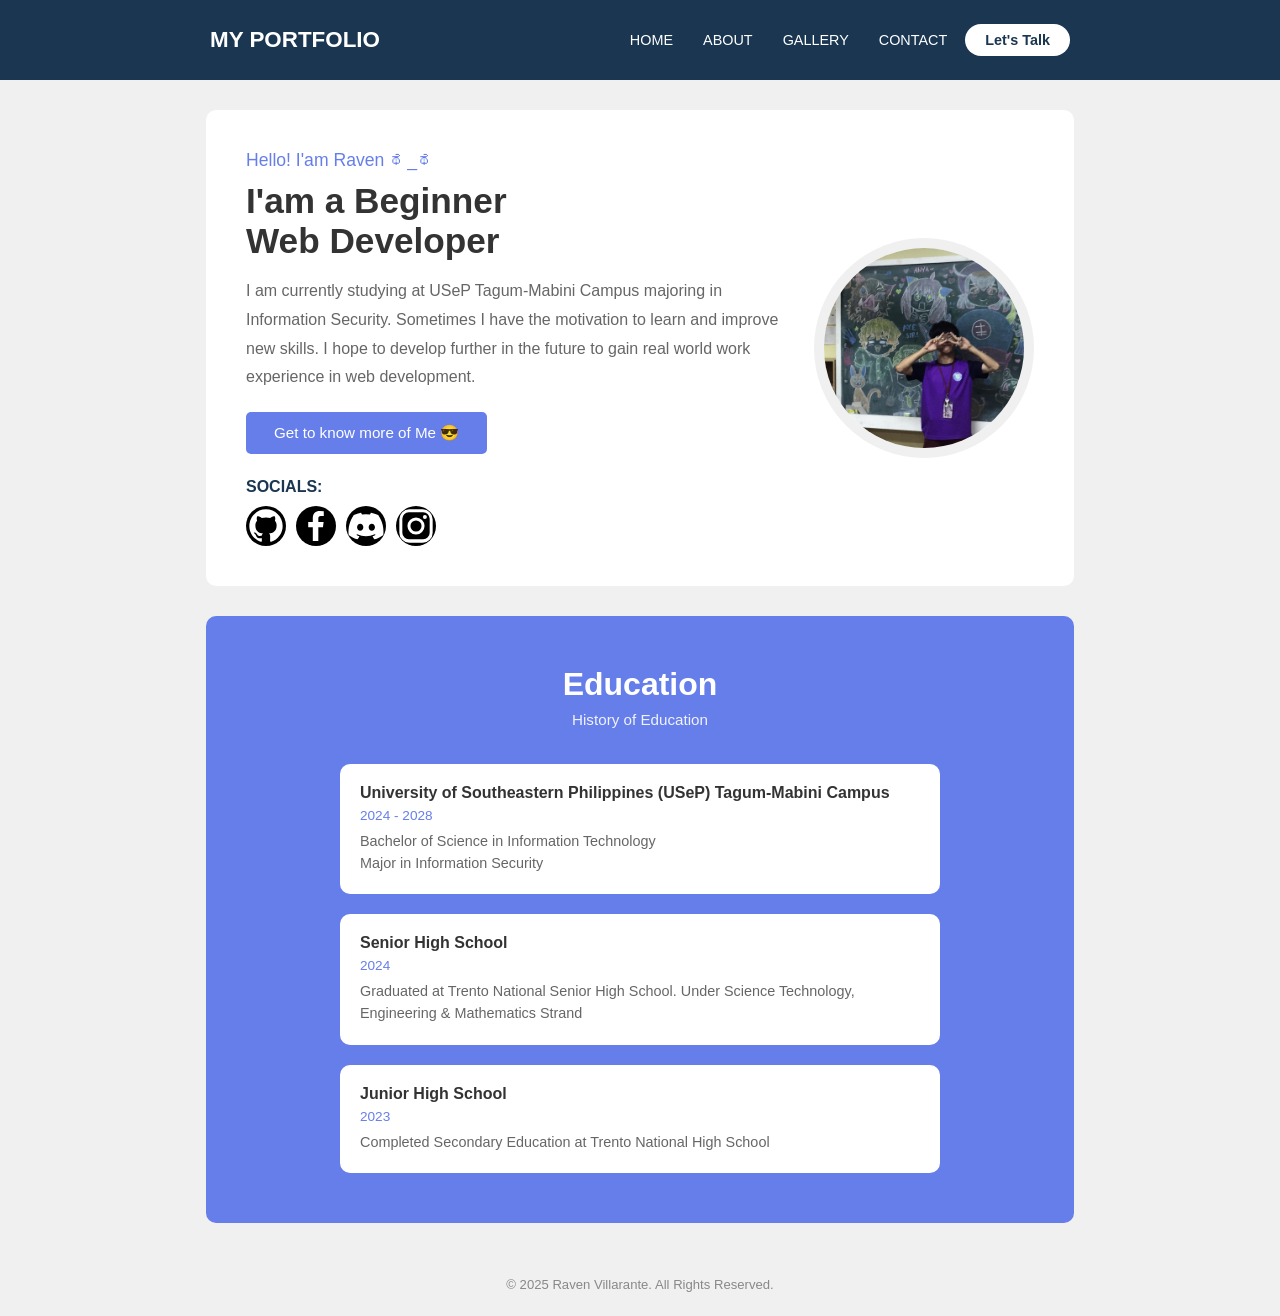
<file: index.html>
<!DOCTYPE HTML>
<html lang="en">
<head>
    <title>Home - Raven's Portfolio</title>
    <meta charset="UTF-8">
    <meta name="viewport" content="width=device-width, initial-scale=1.0">
    <link rel="stylesheet" href="portfolio-style.css">
</head>
<body>

    <!-- NAVIGATION -->
    <div class="nav-wrapper">
        <div class="nav-inner">
            <a href="index.html" class="nav-logo">MY PORTFOLIO</a>
            <div class="nav-links">
                <a href="index.html">HOME</a>
                <a href="About.html">ABOUT</a>
                <a href="Gallery.html">GALLERY</a>
                <a href="Contact.html">CONTACT</a>
                <a href="Contact.html" class="btn-talk">Let's Talk</a>
            </div>
        </div>
    </div>

    <div class="page-content">

        <!-- HERO CARD -->
        <div class="card">
            <div class="hero-flex">
                <div class="hero-text">
                    <span class="greeting">Hello! I'am Raven ಥ_ಥ</span>
                    <h1>I'am a Beginner<br>Web Developer</h1>
                    <p>I am currently studying at USeP Tagum-Mabini Campus majoring in Information Security. Sometimes I have the motivation to learn and improve new skills. I hope to develop further in the future to gain real world work experience in web development.</p>
                    <a href="contact.html" class="btn-cta">Get to know more of Me 😎</a>
                    <span class="socials-label">SOCIALS:</span>
                    <div class="socials-row">
                        <a href="https://github.com/rmvillarante03202400130-hubm" target="_blank">
                            <svg width="40" height="40" viewBox="0 0 24 24" fill="none" xmlns="http://www.w3.org/2000/svg">
                                <circle cx="12" cy="12" r="12" fill="black"/>
                                <path d="M12 2C6.477 2 2 6.477 2 12c0 4.42 2.865 8.17 6.839 9.49.5.092.682-.217.682-.482 0-.237-.008-.866-.013-1.7-2.782.603-3.369-1.34-3.369-1.34-.454-1.156-1.11-1.463-1.11-1.463-.908-.62.069-.608.069-.608 1.003.07 1.531 1.03 1.531 1.03.892 1.529 2.341 1.087 2.91.832.092-.647.35-1.088.636-1.338-2.22-.253-4.555-1.11-4.555-4.943 0-1.091.39-1.984 1.029-2.683-.103-.253-.446-1.27.098-2.647 0 0 .84-.269 2.75 1.025A9.578 9.578 0 0112 6.836c.85.004 1.705.115 2.504.337 1.909-1.294 2.747-1.025 2.747-1.025.546 1.377.203 2.394.1 2.647.64.699 1.028 1.592 1.028 2.683 0 3.842-2.339 4.687-4.566 4.935.359.309.678.919.678 1.852 0 1.336-.012 2.415-.012 2.743 0 .267.18.578.688.48C19.137 20.167 22 16.418 22 12c0-5.523-4.477-10-10-10z" fill="white"/>
                            </svg>
                        </a>
                        <a href="https://www.facebook.com/raven.villarante231" target="_blank">
                            <svg width="40" height="40" viewBox="0 0 24 24" fill="none" xmlns="http://www.w3.org/2000/svg">
                                <circle cx="12" cy="12" r="12" fill="black"/>
                                <path d="M13.397 20.997v-8.196h2.765l.411-3.209h-3.176V7.548c0-.926.258-1.56 1.587-1.56h1.684V3.127A22.336 22.336 0 0014.201 3c-2.444 0-4.122 1.492-4.122 4.231v2.355H7.332v3.209h2.753v8.202h3.312z" fill="white"/>
                            </svg>
                        </a>
                        <a href="https://discord.com/users/927681116398313542" target="_blank">
                            <svg width="40" height="40" viewBox="0 0 24 24" fill="none" xmlns="http://www.w3.org/2000/svg">
                                <circle cx="12" cy="12" r="12" fill="black"/>
                                <path d="M19.27 5.33C17.94 4.71 16.5 4.26 15 4a.09.09 0 00-.07.03c-.18.33-.39.76-.53 1.09a16.09 16.09 0 00-4.8 0c-.14-.34-.35-.76-.54-1.09c-.01-.02-.04-.03-.07-.03c-1.5.26-2.93.71-4.27 1.33c-.01 0-.02.01-.03.02c-2.72 4.07-3.47 8.03-3.1 11.95c0 .02.01.04.03.05c1.8 1.32 3.53 2.12 5.24 2.65c.03.01.06 0 .07-.02c.4-.55.76-1.13 1.07-1.74c.02-.04 0-.08-.04-.09c-.57-.22-1.11-.48-1.64-.78c-.04-.02-.04-.08-.01-.11c.11-.08.22-.17.33-.25c.02-.02.05-.02.07-.01c3.44 1.57 7.15 1.57 10.55 0c.02-.01.05-.01.07.01c.11.09.22.17.33.26c.04.03.04.09-.01.11c-.52.31-1.07.56-1.64.78c-.04.01-.05.06-.04.09c.32.61.68 1.19 1.07 1.74c.03.01.06.02.09.01c1.72-.53 3.45-1.33 5.25-2.65c.02-.01.03-.03.03-.05c.44-4.53-.73-8.46-3.1-11.95c-.01-.01-.02-.02-.04-.02zM8.52 14.91c-1.03 0-1.89-.95-1.89-2.12s.84-2.12 1.89-2.12c1.06 0 1.9.96 1.89 2.12c0 1.17-.84 2.12-1.89 2.12zm6.97 0c-1.03 0-1.89-.95-1.89-2.12s.84-2.12 1.89-2.12c1.06 0 1.9.96 1.89 2.12c0 1.17-.83 2.12-1.89 2.12z" fill="white"/>
                            </svg>
                        </a>
                        <a href="https://instagram.com/c.raves_231" target="_blank">
                            <svg width="40" height="40" viewBox="0 0 24 24" fill="none" xmlns="http://www.w3.org/2000/svg">
                                <circle cx="12" cy="12" r="12" fill="black"/>
                                <path d="M12 6.865A5.135 5.135 0 1017.135 12 5.135 5.135 0 0012 6.865zm0 8.469A3.334 3.334 0 1115.334 12 3.333 3.333 0 0112 15.334z" fill="white"/>
                                <circle cx="17.338" cy="6.662" r="1.2" fill="white"/>
                                <path d="M20.188 3.812A5.706 5.706 0 0016 2h-8a5.706 5.706 0 00-4.188 1.812A5.706 5.706 0 002 8v8a5.706 5.706 0 001.812 4.188A5.706 5.706 0 008 22h8a5.706 5.706 0 004.188-1.812A5.706 5.706 0 0022 16V8a5.706 5.706 0 00-1.812-4.188zM20.2 16a3.9 3.9 0 01-3.9 3.9H7.7A3.9 3.9 0 013.8 16V7.7A3.9 3.9 0 017.7 3.8h8.6a3.9 3.9 0 013.9 3.9V16z" fill="white"/>
                            </svg>
                        </a>
                    </div>
                </div>
                <div class="hero-photo">
                    <img src="RAVENPIC.jpg" alt="Raven Villarante">
                </div>
            </div>
        </div>

        <!-- EDUCATION CARD -->
        <div class="education-card">
            <h2>Education</h2>
            <p class="subtitle">History of Education</p>
            <div class="timeline">
                <div class="timeline-item">
                    <h3>University of Southeastern Philippines (USeP) Tagum-Mabini Campus</h3>
                    <span class="year">2024 - 2028</span>
                    <p>Bachelor of Science in Information Technology<br>Major in Information Security</p>
                </div>
                <div class="timeline-item">
                    <h3>Senior High School</h3>
                    <span class="year">2024</span>
                    <p>Graduated at Trento National Senior High School. Under Science Technology, Engineering & Mathematics Strand</p>
                </div>
                <div class="timeline-item">
                    <h3>Junior High School</h3>
                    <span class="year">2023</span>
                    <p>Completed Secondary Education at Trento National High School</p>
                </div>
            </div>
        </div>

    </div>

    <div class="site-footer">
        <p>© 2025 Raven Villarante. All Rights Reserved.</p>
    </div>

</body>
</html>
</file>
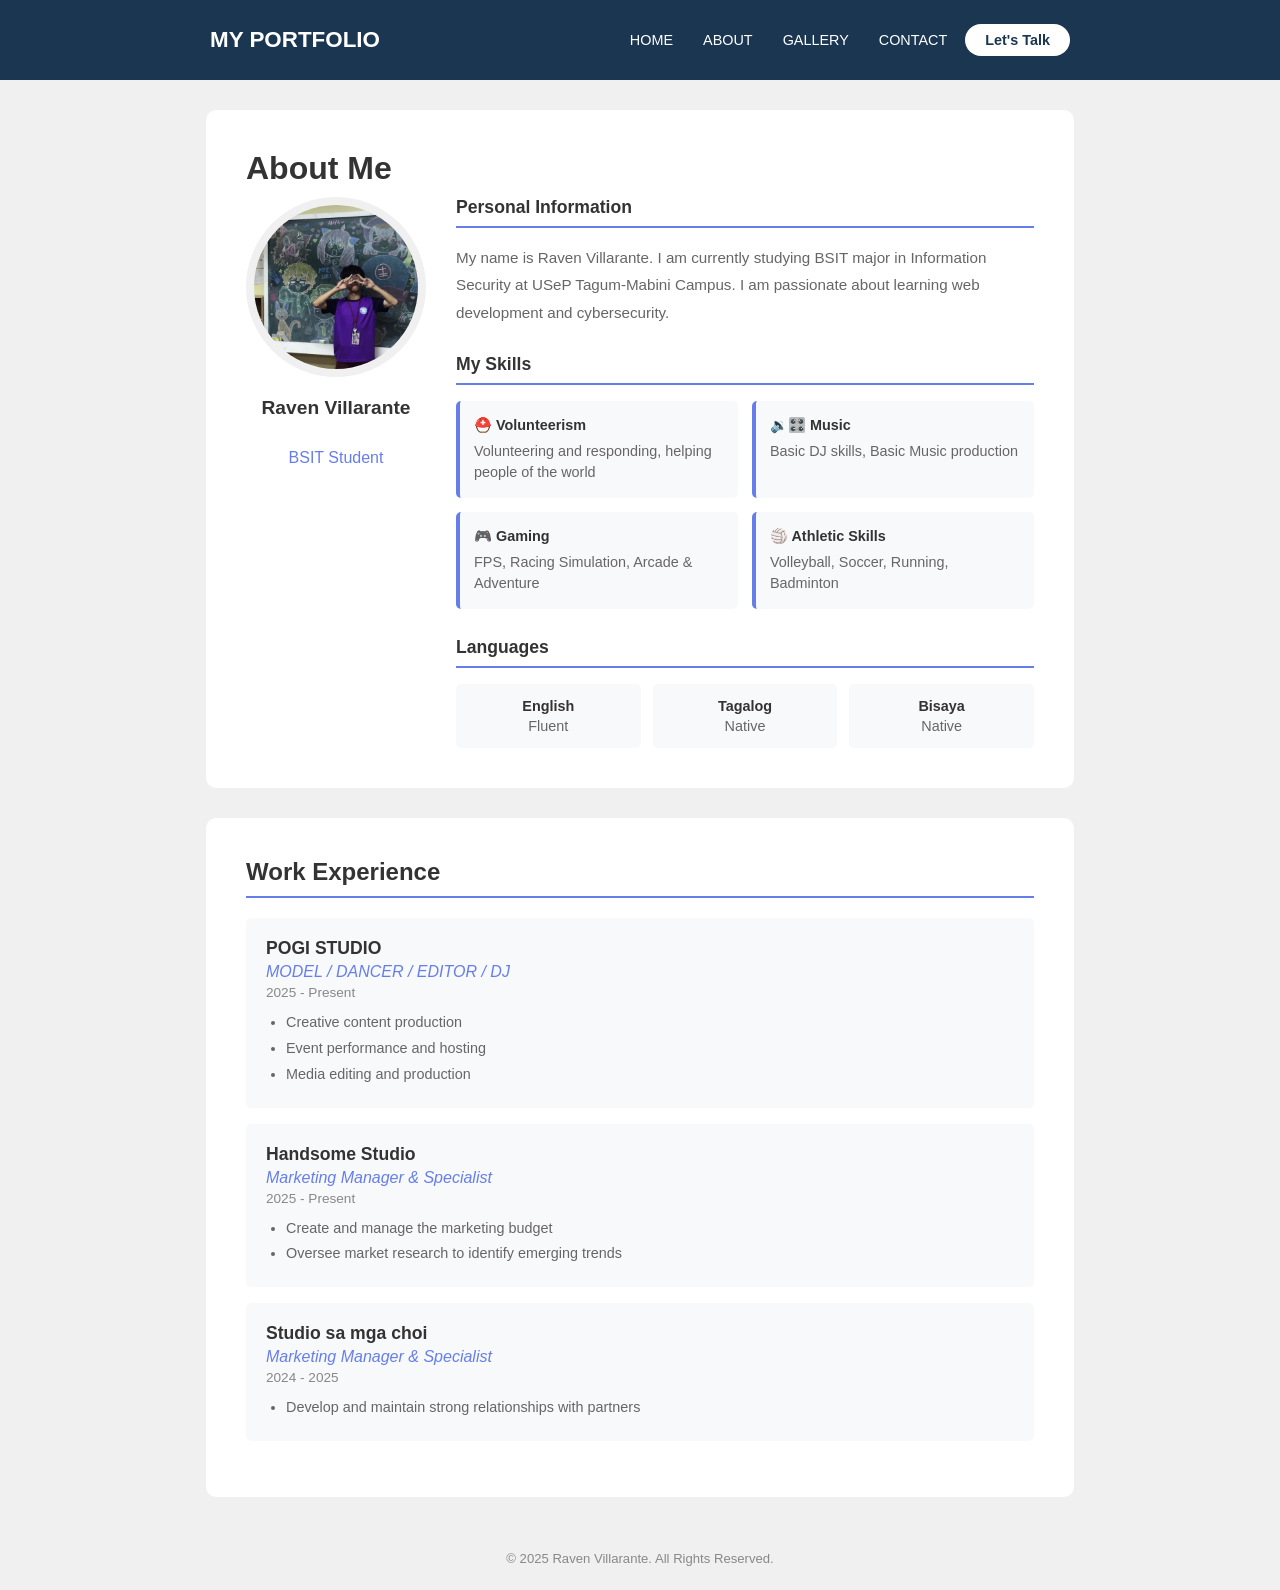
<file: About.html>
<!DOCTYPE HTML>
<html lang="en">
<head>
    <title>About - Raven's Portfolio</title>
    <meta charset="UTF-8">
    <meta name="viewport" content="width=device-width, initial-scale=1.0">
    <link rel="stylesheet" href="portfolio-style.css">
</head>
<body>

    <!-- NAVIGATION -->
    <div class="nav-wrapper">
        <div class="nav-inner">
            <a href="index.html" class="nav-logo">MY PORTFOLIO</a>
            <div class="nav-links">
                <a href="index.html">HOME</a>
                <a href="About.html">ABOUT</a>
                <a href="Gallery.html">GALLERY</a>
                <a href="Contact.html">CONTACT</a>
                <a href="Contact.html" class="btn-talk">Let's Talk</a>
            </div>
        </div>
    </div>

    <div class="page-content">

        <!-- ABOUT ME CARD -->
        <div class="card">
            <h1>About Me</h1>
            <div class="about-top">
                <div class="about-photo-col">
                    <img src="RAVENPIC.jpg" alt="Raven Villarante">
                    <h2>Raven Villarante</h2>
                    <p>BSIT Student</p>
                </div>
                <div class="about-info-col">
                    <h3 class="section-heading">Personal Information</h3>
                    <p class="about-desc">My name is Raven Villarante. I am currently studying BSIT major in Information Security at USeP Tagum-Mabini Campus. I am passionate about learning web development and cybersecurity.</p>

                    <h3 class="section-heading">My Skills</h3>
                    <div class="skills-grid">
                        <div class="skill-box">
                            <strong>⛑️ Volunteerism</strong>
                            Volunteering and responding, helping people of the world
                        </div>
                        <div class="skill-box">
                            <strong>🔉🎛️ Music</strong>
                            Basic DJ skills, Basic Music production
                        </div>
                        <div class="skill-box">
                            <strong>🎮 Gaming</strong>
                            FPS, Racing Simulation, Arcade & Adventure
                        </div>
                        <div class="skill-box">
                            <strong>🏐 Athletic Skills</strong>
                            Volleyball, Soccer, Running, Badminton
                        </div>
                    </div>

                    <h3 class="section-heading">Languages</h3>
                    <div class="lang-grid">
                        <div class="lang-box">
                            <strong>English</strong>
                            Fluent
                        </div>
                        <div class="lang-box">
                            <strong>Tagalog</strong>
                            Native
                        </div>
                        <div class="lang-box">
                            <strong>Bisaya</strong>
                            Native
                        </div>
                    </div>
                </div>
            </div>
        </div>

        <!-- WORK EXPERIENCE CARD -->
        <div class="card">
            <h2>Work Experience</h2>
            <div class="work-item">
                <strong>POGI STUDIO</strong>
                <em>MODEL / DANCER / EDITOR / DJ</em>
                <span class="year">2025 - Present</span>
                <ul>
                    <li>Creative content production</li>
                    <li>Event performance and hosting</li>
                    <li>Media editing and production</li>
                </ul>
            </div>
            <div class="work-item">
                <strong>Handsome Studio</strong>
                <em>Marketing Manager & Specialist</em>
                <span class="year">2025 - Present</span>
                <ul>
                    <li>Create and manage the marketing budget</li>
                    <li>Oversee market research to identify emerging trends</li>
                </ul>
            </div>
            <div class="work-item">
                <strong>Studio sa mga choi</strong>
                <em>Marketing Manager & Specialist</em>
                <span class="year">2024 - 2025</span>
                <ul>
                    <li>Develop and maintain strong relationships with partners</li>
                </ul>
            </div>
        </div>

    </div>

    <div class="site-footer">
        <p>© 2025 Raven Villarante. All Rights Reserved.</p>
    </div>

</body>
</html>
</file>
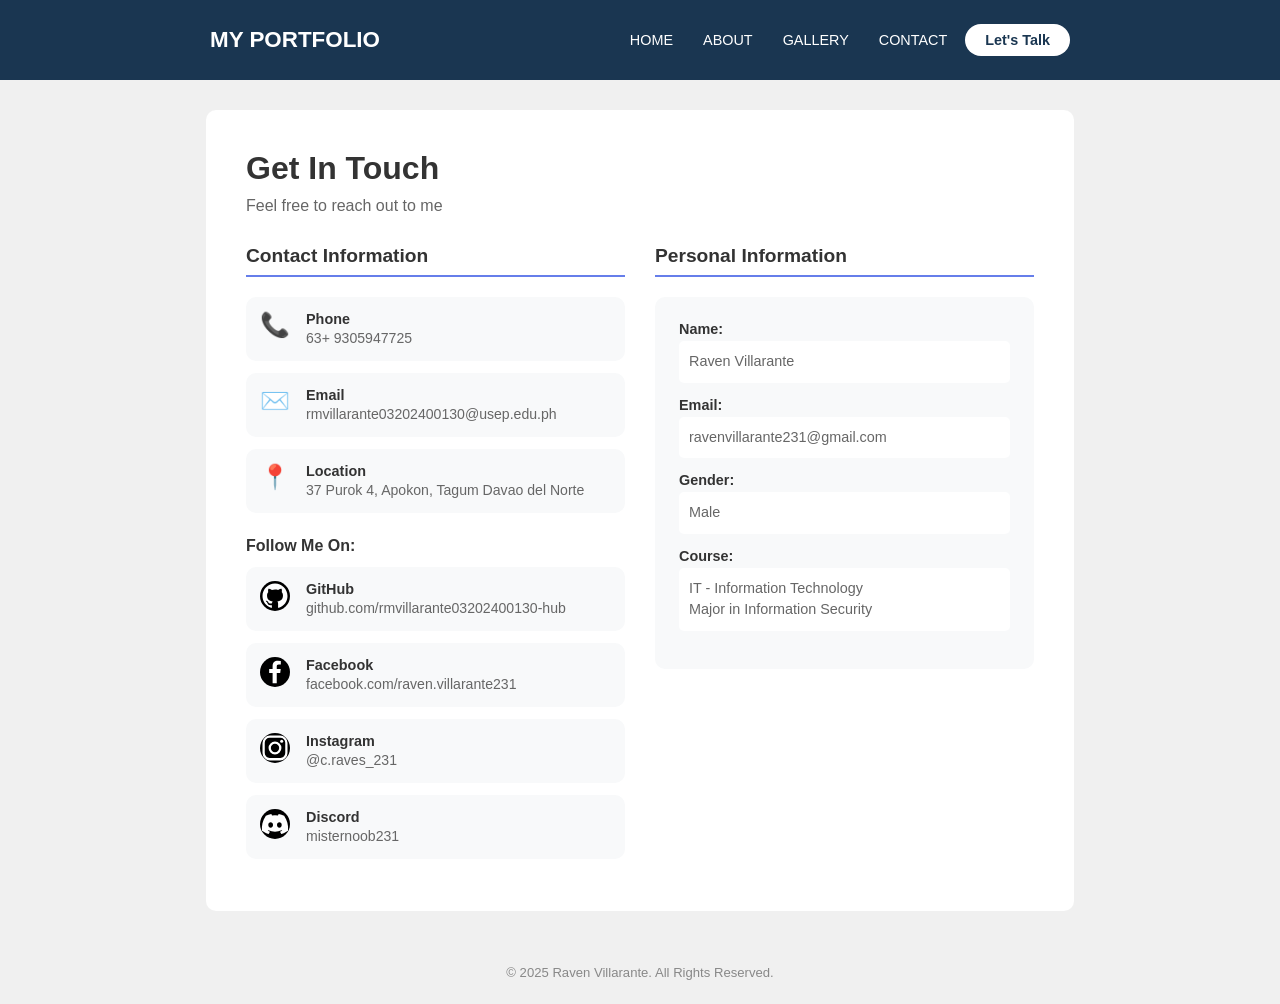
<file: Contact.html>
<!DOCTYPE HTML>
<html lang="en">
<head>
    <title>Contact - Raven's Portfolio</title>
    <meta charset="UTF-8">
    <meta name="viewport" content="width=device-width, initial-scale=1.0">
    <link rel="stylesheet" href="portfolio-style.css">
</head>
<body>

    <!-- NAVIGATION -->
    <div class="nav-wrapper">
        <div class="nav-inner">
            <a href="index.html" class="nav-logo">MY PORTFOLIO</a>
            <div class="nav-links">
                <a href="index.html">HOME</a>
                <a href="About.html">ABOUT</a>
                <a href="Gallery.html">GALLERY</a>
                <a href="Contact.html">CONTACT</a>
                <a href="Contact.html" class="btn-talk">Let's Talk</a>
            </div>
        </div>
    </div>

    <div class="page-content">

        <!-- CONTACT CARD -->
        <div class="card">
            <h1>Get In Touch</h1>
            <p style="color: #666; margin-bottom: 30px;">Feel free to reach out to me</p>

            <div class="contact-flex">

                <!-- LEFT: Contact Info -->
                <div class="contact-col">
                    <h2>Contact Information</h2>

                    <div class="contact-item">
                        <span class="icon">📞</span>
                        <div>
                            <strong>Phone</strong>
                            <span>63+ 9305947725</span>
                        </div>
                    </div>

                    <div class="contact-item">
                        <span class="icon">✉️</span>
                        <div>
                            <strong>Email</strong>
                            <span>rmvillarante03202400130@usep.edu.ph</span>
                        </div>
                    </div>

                    <div class="contact-item">
                        <span class="icon">📍</span>
                        <div>
                            <strong>Location</strong>
                            <span>37 Purok 4, Apokon, Tagum Davao del Norte </span>
                        </div>
                    </div>

                    <p class="follow-heading">Follow Me On:</p>

                    <div class="contact-item">
                        <span class="icon">
                            <svg width="30" height="30" viewBox="0 0 24 24" fill="none" xmlns="http://www.w3.org/2000/svg">
                                <circle cx="12" cy="12" r="12" fill="black"/>
                                <path d="M12 2C6.477 2 2 6.477 2 12c0 4.42 2.865 8.17 6.839 9.49.5.092.682-.217.682-.482 0-.237-.008-.866-.013-1.7-2.782.603-3.369-1.34-3.369-1.34-.454-1.156-1.11-1.463-1.11-1.463-.908-.62.069-.608.069-.608 1.003.07 1.531 1.03 1.531 1.03.892 1.529 2.341 1.087 2.91.832.092-.647.35-1.088.636-1.338-2.22-.253-4.555-1.11-4.555-4.943 0-1.091.39-1.984 1.029-2.683-.103-.253-.446-1.27.098-2.647 0 0 .84-.269 2.75 1.025A9.578 9.578 0 0112 6.836c.85.004 1.705.115 2.504.337 1.909-1.294 2.747-1.025 2.747-1.025.546 1.377.203 2.394.1 2.647.64.699 1.028 1.592 1.028 2.683 0 3.842-2.339 4.687-4.566 4.935.359.309.678.919.678 1.852 0 1.336-.012 2.415-.012 2.743 0 .267.18.578.688.48C19.137 20.167 22 16.418 22 12c0-5.523-4.477-10-10-10z" fill="white"/>
                            </svg>
                        </span>
                        <div>
                            <strong>GitHub</strong>
                            <span>github.com/rmvillarante03202400130-hub</span>
                        </div>
                    </div>

                    <div class="contact-item">
                        <span class="icon">
                            <svg width="30" height="30" viewBox="0 0 24 24" fill="none" xmlns="http://www.w3.org/2000/svg">
                                <circle cx="12" cy="12" r="12" fill="black"/>
                                <path d="M13.397 20.997v-8.196h2.765l.411-3.209h-3.176V7.548c0-.926.258-1.56 1.587-1.56h1.684V3.127A22.336 22.336 0 0014.201 3c-2.444 0-4.122 1.492-4.122 4.231v2.355H7.332v3.209h2.753v8.202h3.312z" fill="white"/>
                            </svg>
                        </span>
                        <div>
                            <strong>Facebook</strong>
                            <span>facebook.com/raven.villarante231</span>
                        </div>
                    </div>

                    <div class="contact-item">
                        <span class="icon">
                            <svg width="30" height="30" viewBox="0 0 24 24" fill="none" xmlns="http://www.w3.org/2000/svg">
                                <circle cx="12" cy="12" r="12" fill="black"/>
                                <path d="M12 6.865A5.135 5.135 0 1017.135 12 5.135 5.135 0 0012 6.865zm0 8.469A3.334 3.334 0 1115.334 12 3.333 3.333 0 0112 15.334z" fill="white"/>
                                <circle cx="17.338" cy="6.662" r="1.2" fill="white"/>
                                <path d="M20.188 3.812A5.706 5.706 0 0016 2h-8a5.706 5.706 0 00-4.188 1.812A5.706 5.706 0 002 8v8a5.706 5.706 0 001.812 4.188A5.706 5.706 0 008 22h8a5.706 5.706 0 004.188-1.812A5.706 5.706 0 0022 16V8a5.706 5.706 0 00-1.812-4.188zM20.2 16a3.9 3.9 0 01-3.9 3.9H7.7A3.9 3.9 0 013.8 16V7.7A3.9 3.9 0 017.7 3.8h8.6a3.9 3.9 0 013.9 3.9V16z" fill="white"/>
                            </svg>
                        </span>
                        <div>
                            <strong>Instagram</strong>
                            <span>@c.raves_231</span>
                        </div>
                    </div>

                    <div class="contact-item">
                        <span class="icon">
                            <svg width="30" height="30" viewBox="0 0 24 24" fill="none" xmlns="http://www.w3.org/2000/svg">
                                <circle cx="12" cy="12" r="12" fill="black"/>
                                <path d="M19.27 5.33C17.94 4.71 16.5 4.26 15 4a.09.09 0 00-.07.03c-.18.33-.39.76-.53 1.09a16.09 16.09 0 00-4.8 0c-.14-.34-.35-.76-.54-1.09c-.01-.02-.04-.03-.07-.03c-1.5.26-2.93.71-4.27 1.33c-.01 0-.02.01-.03.02c-2.72 4.07-3.47 8.03-3.1 11.95c0 .02.01.04.03.05c1.8 1.32 3.53 2.12 5.24 2.65c.03.01.06 0 .07-.02c.4-.55.76-1.13 1.07-1.74c.02-.04 0-.08-.04-.09c-.57-.22-1.11-.48-1.64-.78c-.04-.02-.04-.08-.01-.11c.11-.08.22-.17.33-.25c.02-.02.05-.02.07-.01c3.44 1.57 7.15 1.57 10.55 0c.02-.01.05-.01.07.01c.11.09.22.17.33.26c.04.03.04.09-.01.11c-.52.31-1.07.56-1.64.78c-.04.01-.05.06-.04.09c.32.61.68 1.19 1.07 1.74c.03.01.06.02.09.01c1.72-.53 3.45-1.33 5.25-2.65c.02-.01.03-.03.03-.05c.44-4.53-.73-8.46-3.1-11.95c-.01-.01-.02-.02-.04-.02zM8.52 14.91c-1.03 0-1.89-.95-1.89-2.12s.84-2.12 1.89-2.12c1.06 0 1.9.96 1.89 2.12c0 1.17-.84 2.12-1.89 2.12zm6.97 0c-1.03 0-1.89-.95-1.89-2.12s.84-2.12 1.89-2.12c1.06 0 1.9.96 1.89 2.12c0 1.17-.83 2.12-1.89 2.12z" fill="white"/>
                            </svg>
                        </span>
                        <div>
                            <strong>Discord</strong>
                            <span>misternoob231</span>
                        </div>
                    </div>
                </div>

                <!-- RIGHT: Personal Info -->
                <div class="contact-col">
                    <h2>Personal Information</h2>
                    <div class="personal-info-box">
                        <div class="info-field">
                            <label>Name:</label>
                            <p>Raven Villarante</p>
                        </div>
                        <div class="info-field">
                            <label>Email:</label>
                            <p>ravenvillarante231@gmail.com</p>
                        </div>
                        <div class="info-field">
                            <label>Gender:</label>
                            <p>Male</p>
                        </div>
                        <div class="info-field">
                            <label>Course:</label>
                            <p>IT - Information Technology<br>Major in Information Security</p>
                        </div>
                    </div>
                </div>

            </div>
        </div>

    </div>

    <div class="site-footer">
        <p>© 2025 Raven Villarante. All Rights Reserved.</p>
    </div>

</body>
</html>
</file>
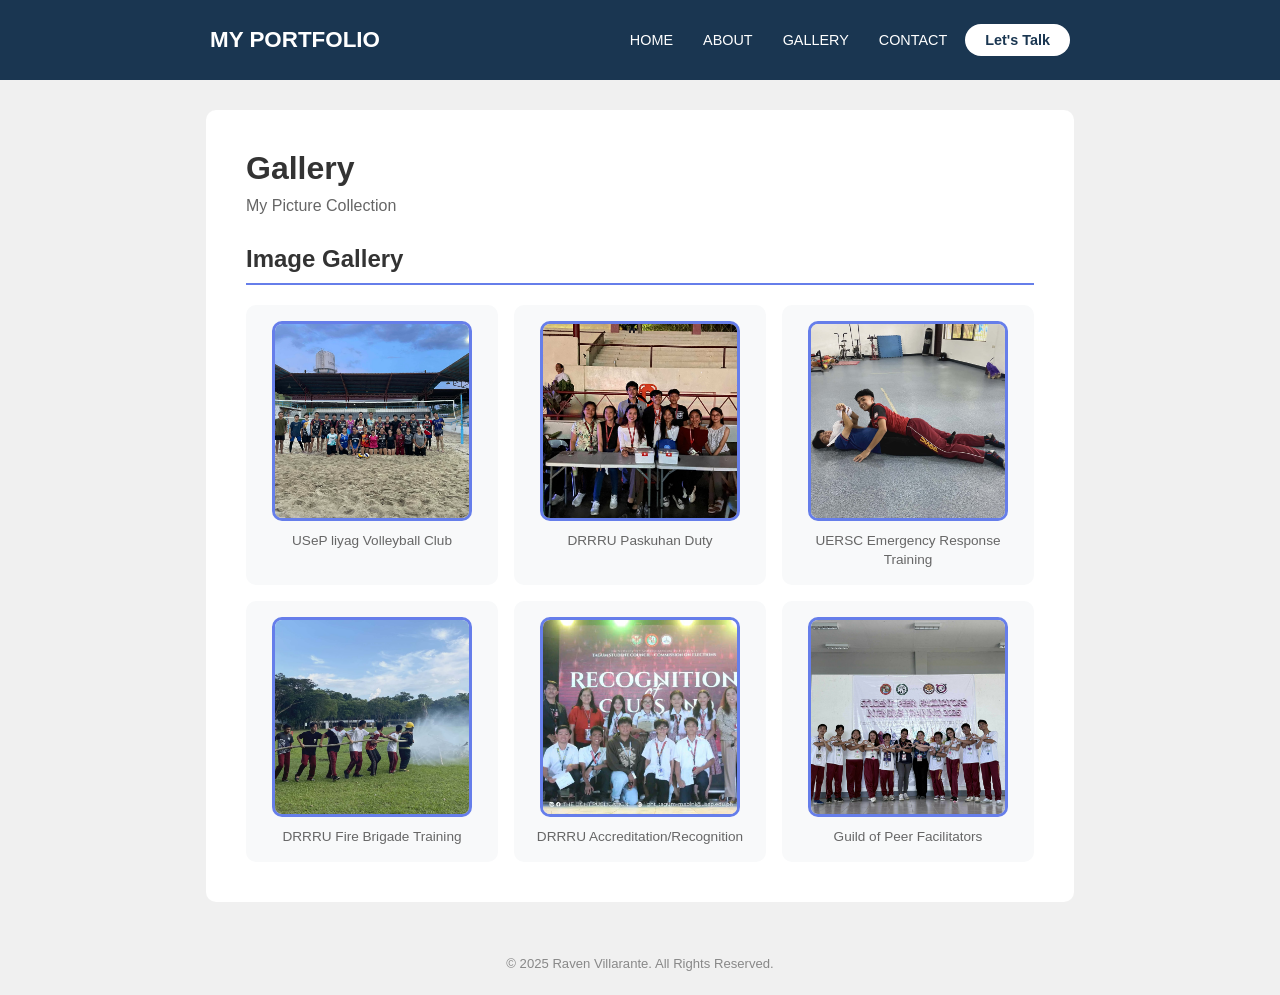
<file: Gallery.html>
<!DOCTYPE HTML>
<html lang="en">
<head>
    <title>Gallery - Raven's Portfolio</title>
    <meta charset="UTF-8">
    <meta name="viewport" content="width=device-width, initial-scale=1.0">
    <link rel="stylesheet" href="portfolio-style.css">
</head>
<body>

    <!-- NAVIGATION -->
    <div class="nav-wrapper">
        <div class="nav-inner">
            <a href="index.html" class="nav-logo">MY PORTFOLIO</a>
            <div class="nav-links">
                <a href="index.html">HOME</a>
                <a href="About.html">ABOUT</a>
                <a href="Gallery.html">GALLERY</a>
                <a href="Contact.html">CONTACT</a>
                <a href="Contact.html" class="btn-talk">Let's Talk</a>
            </div>
        </div>
    </div>

    <div class="page-content">

        <!-- GALLERY CARD -->
        <div class="card">
            <h1>Gallery</h1>
            <p style="color: #666; margin-bottom: 30px;">My Picture Collection</p>

            <h2>Image Gallery</h2>

            <div class="gallery-grid">
                <div class="gallery-item">
                    <img src="1.jpg" alt="USeP liyag Volleyball Club">
                    <p>USeP liyag Volleyball Club</p>
                </div>
                <div class="gallery-item">
                    <img src="2.jpg" alt="DRRRU Paskuhan Duty">
                    <p>DRRRU Paskuhan Duty</p>
                </div>
                <div class="gallery-item">
                    <img src="3.jpg" alt="UERSC Emergency Response Training">
                    <p>UERSC Emergency Response Training</p>
                </div>
                <div class="gallery-item">
                    <img src="4.jpg" alt="DRRRU Fire Brigade Training">
                    <p>DRRRU Fire Brigade Training</p>
                </div>
                <div class="gallery-item">
                    <img src="6.jpg" alt="DRRRU Accreditation/Recognition">
                    <p>DRRRU Accreditation/Recognition</p>
                </div>
                <div class="gallery-item">
                    <img src="8.jpg" alt="Guild of Peer Facilitators">
                    <p>Guild of Peer Facilitators</p>
                </div>
            </div>
        </div>

    </div>

    <div class="site-footer">
        <p>© 2025 Raven Villarante. All Rights Reserved.</p>
    </div>

</body>
</html>
</file>
<file: portfolio-style.css>
/* =============================================
   RAVEN'S PORTFOLIO - Responsive Stylesheet
============================================= */

/* --- Reset & Base --- */
* {
  box-sizing: border-box;
  margin: 0;
  padding: 0;
}

body {
  font-family: Arial, sans-serif;
  background-color: #f0f0f0;
}

img {
  max-width: 100%;
  height: auto;
}

/* =============================================
   NAVIGATION
============================================= */

.nav-wrapper {
  background-color: #1a3651;
  width: 100%;
}

.nav-inner {
  max-width: 900px;
  margin: 0 auto;
  padding: 0 20px;
  height: 80px;
  display: flex;
  align-items: center;
  justify-content: space-between;
  flex-wrap: wrap;
  gap: 10px;
}

.nav-logo {
  color: white;
  font-size: 1.4rem;
  font-weight: bold;
  text-decoration: none;
}

.nav-links {
  display: flex;
  flex-wrap: wrap;
  gap: 6px;
  align-items: center;
}

.nav-links a {
  color: white;
  text-decoration: none;
  padding: 6px 12px;
  font-size: 0.9rem;
  transition: opacity 0.2s;
}

.nav-links a:hover {
  opacity: 0.7;
}

.nav-links a.btn-talk {
  color: #1a3651;
  background-color: white;
  padding: 8px 20px;
  border-radius: 20px;
  font-weight: bold;
}

.nav-links a.btn-talk:hover {
  opacity: 0.85;
}

/* =============================================
   MAIN CONTENT WRAPPER
============================================= */

.page-content {
  max-width: 900px;
  margin: 30px auto;
  padding: 0 16px;
}

/* =============================================
   CARDS / SECTIONS
============================================= */

.card {
  background-color: white;
  border-radius: 10px;
  padding: 40px;
  margin-bottom: 30px;
}

.card h1 {
  font-size: 2rem;
  color: #333;
  margin-bottom: 10px;
}

.card h2 {
  color: #333;
  border-bottom: 2px solid #667eea;
  padding-bottom: 10px;
  margin-bottom: 20px;
}

.card h3 {
  color: #333;
}

/* =============================================
   HOME PAGE - HERO
============================================= */

.hero-flex {
  display: flex;
  flex-wrap: wrap;
  align-items: center;
  gap: 30px;
}

.hero-text {
  flex: 1;
  min-width: 260px;
}

.hero-text .greeting {
  color: #667eea;
  font-size: 1.1rem;
  margin-bottom: 10px;
  display: block;
}

.hero-text h1 {
  font-size: 2.2rem;
  margin-bottom: 16px;
  color: #333;
}

.hero-text p {
  color: #666;
  line-height: 1.8;
  font-size: 1rem;
  margin-bottom: 20px;
}

.hero-photo {
  flex: 0 0 auto;
  display: flex;
  justify-content: center;
}

.hero-photo img {
  width: 220px;
  height: 220px;
  border-radius: 50%;
  border: 10px solid #f0f0f0;
  object-fit: cover;
}

.btn-cta {
  display: inline-block;
  background-color: #667eea;
  color: white;
  padding: 12px 28px;
  text-decoration: none;
  border-radius: 5px;
  font-size: 0.95rem;
  margin-bottom: 24px;
  transition: background-color 0.2s;
}

.btn-cta:hover {
  background-color: #5563d4;
}

.socials-label {
  color: #1a3651;
  font-weight: bold;
  margin-bottom: 10px;
  display: block;
}

.socials-row {
  display: flex;
  flex-wrap: wrap;
  gap: 10px;
  align-items: center;
}

.socials-row a {
  display: inline-flex;
}

/* =============================================
   HOME PAGE - EDUCATION
============================================= */

.education-card {
  background-color: #667eea;
  border-radius: 10px;
  padding: 50px 40px;
  margin-bottom: 30px;
  color: white;
  text-align: center;
}

.education-card h2 {
  font-size: 2rem;
  margin-bottom: 8px;
  border: none;
  color: white;
}

.education-card .subtitle {
  opacity: 0.9;
  margin-bottom: 36px;
  font-size: 0.95rem;
}

.timeline {
  max-width: 600px;
  margin: 0 auto;
  display: flex;
  flex-direction: column;
  gap: 20px;
}

.timeline-item {
  background-color: white;
  color: #333;
  padding: 20px;
  border-radius: 10px;
  text-align: left;
}

.timeline-item h3 {
  margin-bottom: 6px;
  font-size: 1rem;
}

.timeline-item .year {
  color: #667eea;
  font-size: 0.85rem;
  margin-bottom: 8px;
  display: block;
}

.timeline-item p {
  color: #666;
  font-size: 0.9rem;
  line-height: 1.5;
}

/* =============================================
   ABOUT PAGE
============================================= */

.about-top {
  display: flex;
  flex-wrap: wrap;
  gap: 30px;
  align-items: flex-start;
}

.about-photo-col {
  flex: 0 0 auto;
  text-align: center;
  min-width: 160px;
}

.about-photo-col img {
  width: 180px;
  height: 180px;
  border-radius: 50%;
  border: 8px solid #f0f0f0;
  object-fit: cover;
}

.about-photo-col h2 {
  color: #333;
  margin-top: 16px;
  font-size: 1.2rem;
  border: none;
}

.about-photo-col p {
  color: #667eea;
  font-size: 1rem;
}

.about-info-col {
  flex: 1;
  min-width: 240px;
}

.section-heading {
  color: #333;
  border-bottom: 2px solid #667eea;
  padding-bottom: 8px;
  margin-bottom: 16px;
  margin-top: 28px;
  font-size: 1.1rem;
}

.section-heading:first-child {
  margin-top: 0;
}

.about-desc {
  color: #666;
  line-height: 1.8;
  font-size: 0.95rem;
  margin-bottom: 20px;
}

.skills-grid {
  display: flex;
  flex-wrap: wrap;
  gap: 14px;
  margin-bottom: 20px;
}

.skill-box {
  flex: 1;
  min-width: 200px;
  background-color: #f8f9fa;
  border-left: 4px solid #667eea;
  border-radius: 5px;
  padding: 14px;
  font-size: 0.9rem;
  line-height: 1.5;
  color: #666;
}

.skill-box strong {
  color: #333;
  display: block;
  margin-bottom: 4px;
}

.lang-grid {
  display: flex;
  flex-wrap: wrap;
  gap: 12px;
}

.lang-box {
  flex: 1;
  min-width: 100px;
  background-color: #f8f9fa;
  border-radius: 5px;
  padding: 14px;
  text-align: center;
  font-size: 0.9rem;
  color: #666;
}

.lang-box strong {
  display: block;
  color: #333;
  margin-bottom: 4px;
}

.work-item {
  background-color: #f8f9fa;
  border-radius: 5px;
  padding: 20px;
  margin-bottom: 16px;
}

.work-item strong {
  font-size: 1.1rem;
  color: #333;
  display: block;
  margin-bottom: 4px;
}

.work-item em {
  color: #667eea;
  display: block;
  margin-bottom: 4px;
}

.work-item .year {
  color: #888;
  font-size: 0.85rem;
  display: block;
  margin-bottom: 10px;
}

.work-item ul {
  color: #666;
  padding-left: 20px;
  font-size: 0.9rem;
  line-height: 1.8;
}

/* =============================================
   GALLERY PAGE
============================================= */

.gallery-grid {
  display: flex;
  flex-wrap: wrap;
  gap: 16px;
  justify-content: center;
}

.gallery-item {
  flex: 1;
  min-width: 200px;
  max-width: 280px;
  background-color: #f8f9fa;
  border-radius: 10px;
  padding: 16px;
  text-align: center;
}

.gallery-item img {
  width: 100%;
  max-width: 200px;
  height: 200px;
  object-fit: cover;
  border-radius: 10px;
  border: 3px solid #667eea;
  display: block;
  margin: 0 auto 10px;
}

.gallery-item p {
  color: #666;
  font-size: 0.85rem;
  line-height: 1.4;
}

/* =============================================
   CONTACT PAGE
============================================= */

.contact-flex {
  display: flex;
  flex-wrap: wrap;
  gap: 30px;
  align-items: flex-start;
}

.contact-col {
  flex: 1;
  min-width: 260px;
}

.contact-col h2 {
  color: #333;
  border-bottom: 2px solid #667eea;
  padding-bottom: 8px;
  margin-bottom: 20px;
  font-size: 1.2rem;
}

.contact-item {
  display: flex;
  align-items: flex-start;
  gap: 16px;
  background-color: #f8f9fa;
  border-radius: 10px;
  padding: 14px;
  margin-bottom: 12px;
}

.contact-item .icon {
  font-size: 1.5rem;
  flex-shrink: 0;
}

.contact-item strong {
  color: #333;
  display: block;
  margin-bottom: 2px;
  font-size: 0.9rem;
}

.contact-item span {
  color: #666;
  font-size: 0.88rem;
  word-break: break-all;
}

.follow-heading {
  color: #333;
  font-weight: bold;
  margin: 24px 0 12px;
  font-size: 1rem;
}

.personal-info-box {
  background-color: #f8f9fa;
  border-radius: 10px;
  padding: 24px;
}

.info-field {
  margin-bottom: 14px;
}

.info-field label {
  color: #333;
  font-weight: bold;
  font-size: 0.9rem;
  display: block;
  margin-bottom: 4px;
}

.info-field p {
  color: #666;
  padding: 10px;
  background-color: white;
  border-radius: 5px;
  font-size: 0.9rem;
  line-height: 1.5;
}

/* =============================================
   FOOTER
============================================= */

.site-footer {
  text-align: center;
  padding: 24px 16px;
  color: #888;
  font-size: 0.82rem;
}

/* =============================================
   MEDIA QUERIES
============================================= */

/* Tablet */
@media (max-width: 768px) {
  .nav-inner {
    height: auto;
    padding: 16px 20px;
    flex-direction: column;
    align-items: flex-start;
  }

  .nav-links {
    width: 100%;
    justify-content: flex-start;
  }

  .card {
    padding: 24px 20px;
  }

  .education-card {
    padding: 30px 20px;
  }

  .hero-text h1 {
    font-size: 1.8rem;
  }

  .about-top {
    flex-direction: column;
    align-items: center;
    text-align: center;
  }

  .about-photo-col {
    width: 100%;
  }
}

/* Mobile */
@media (max-width: 480px) {
  .nav-links a {
    padding: 5px 8px;
    font-size: 0.8rem;
  }

  .nav-links a.btn-talk {
    padding: 6px 14px;
  }

  .hero-text h1 {
    font-size: 1.5rem;
  }

  .hero-photo img {
    width: 160px;
    height: 160px;
  }

  .card h1 {
    font-size: 1.5rem;
  }

  .skill-box {
    min-width: 100%;
  }

  .gallery-item {
    min-width: 100%;
    max-width: 100%;
  }

  .gallery-item img {
    max-width: 100%;
    height: 180px;
  }

  .contact-flex {
    flex-direction: column;
  }

  .education-card {
    padding: 24px 16px;
  }
}
</file>
